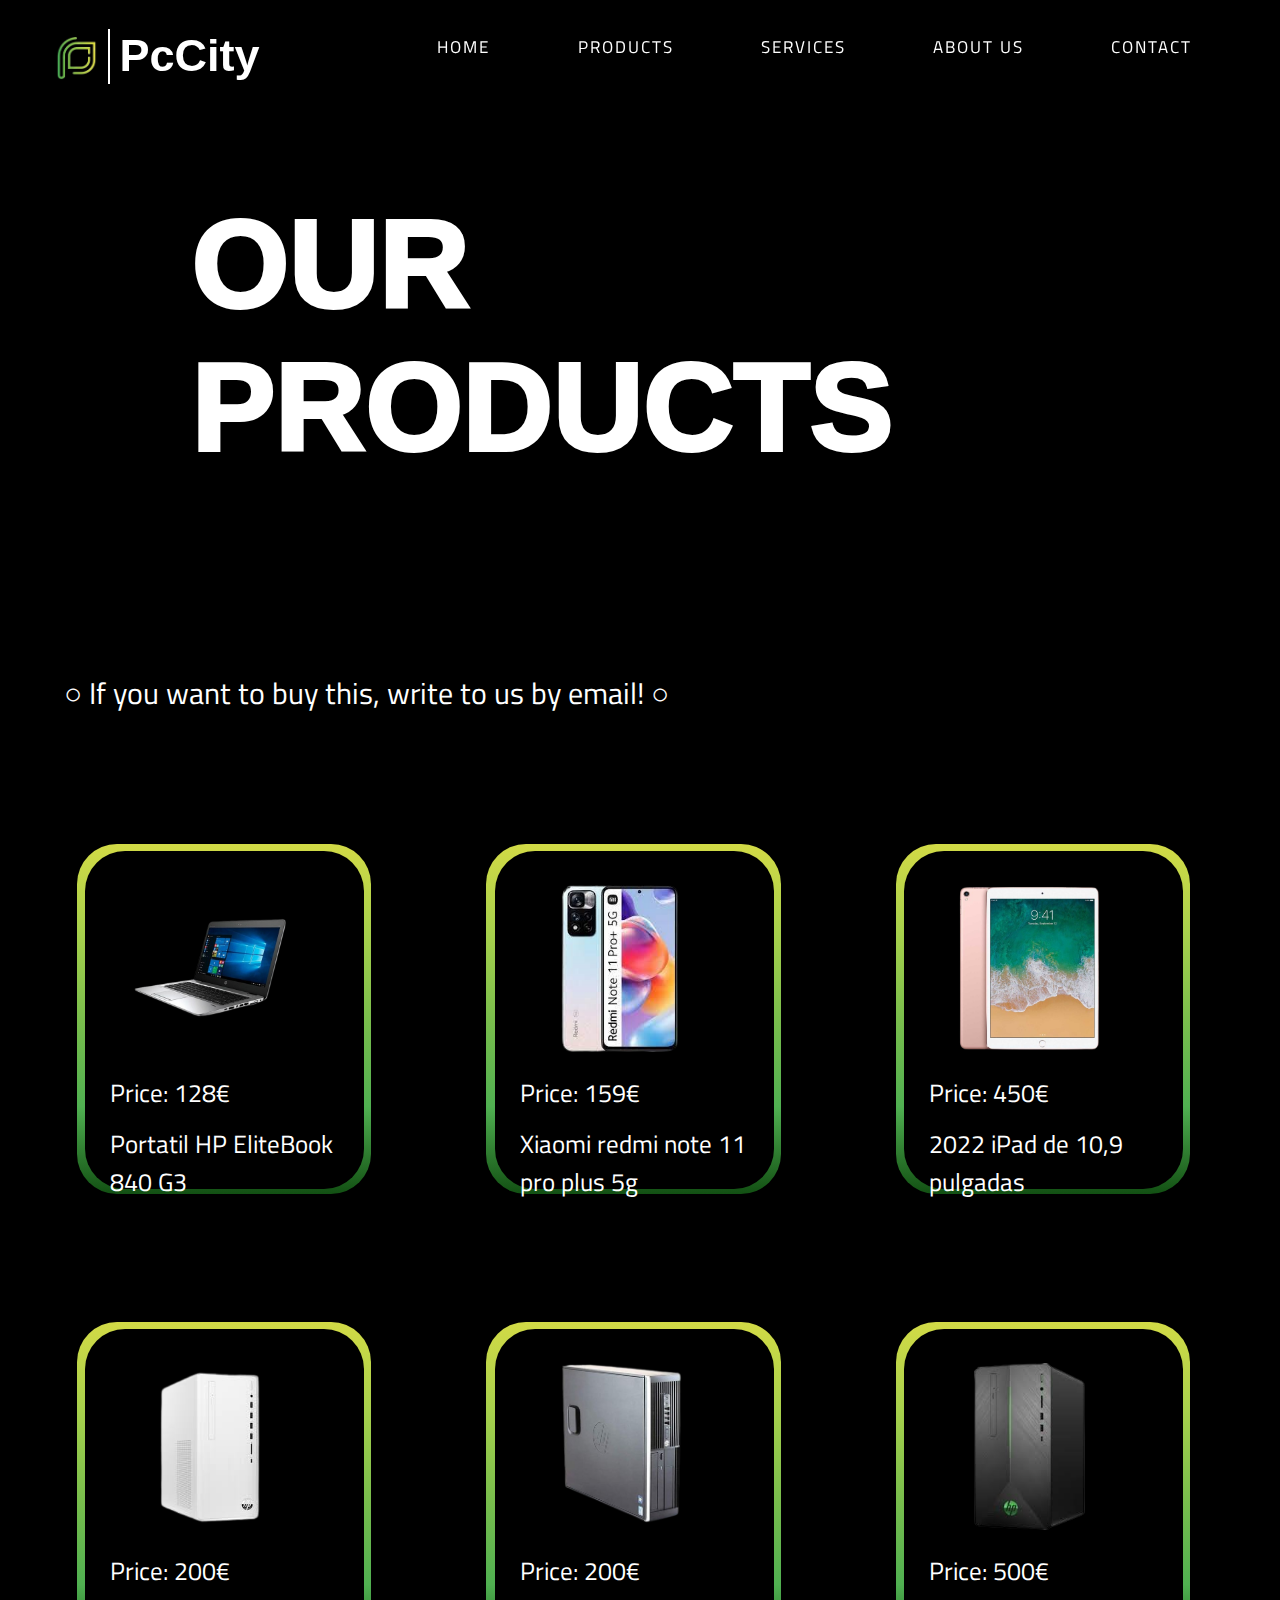
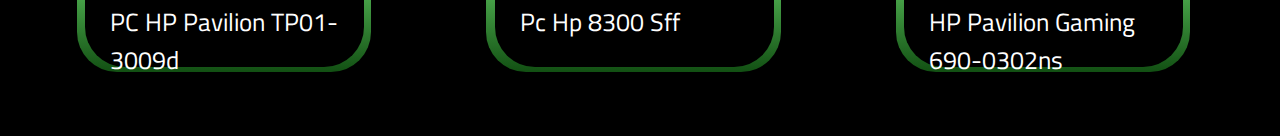
<file: pages/products.html>
<!DOCTYPE html>
<html lang="en">
    <head>
        <meta charset="UTF-8">
        <meta name="viewport" content="width=device-width">
        <title>PcCity</title>
        <link rel="icon" type="image/png" href="../images/logo_sinfondo.png">
        <link rel="stylesheet" href="../css/style.css">
        <link rel="stylesheet" href="../css/products_style.css">
        <link rel="stylesheet" href="../css/style_media.css">

    </head>
    <body>
        <header class="header">
            <div class="img_logo_h1">
                <img src="../images/logo.png" alt="PcCity" class="img_logo">
                <div class="vertical-line"></div>
                <h1>PcCity</h1>
            </div>
            <nav class="nav">
                <ul>
                    <li><a href="../index.html">
                        <span></span>
                        <span></span>
                        <span></span>
                        <span></span>Home</a></li>
                    <li><a href="#">
                        <span></span>
                        <span></span>
                        <span></span>
                        <span></span>Products</a></li>
                    <li><a href="../index.html#service">
                        <span></span>
                        <span></span>
                        <span></span>
                        <span></span>Services</a></li>
                    <li><a href="../index.html#our">
                        <span></span>
                        <span></span>
                        <span></span>
                        <span></span>About us</a></li>
                    <li><a href="../index.html#footer">
                        <span></span>
                        <span></span>
                        <span></span>
                        <span></span>Contact</a></li>
                </ul>
            </nav>

            <div class="burger">
                <span></span>
            </div>
        </header>
        
        <div class="content_top">
            <p>OUR<BR>PRODUCTS</p>  
             
        </div>
        <p class="leter">&#9675; If you want to buy this, write to us by email! &#9675;</p>                 
        <div class="product_main">
            <div id="general" class="product1"><a href="#popup">
                <div>
                    <img src="../images/8864546857206_1-removebg-preview.png" alt="" class="img_product">
                    <p>Price: 128&#8364;</p>
                    <p>Portatil HP EliteBook 840 G3</p>
                </div></a>
            </div>

            <div class="product2"><a href="#popup2">
                <div>
                    <img src="../images/descarga-removebg-preview.png" alt="" class="img_product">
                    <p>Price: 159&#8364;</p>
                    <p>Xiaomi redmi note 11 pro plus 5g</p>
                </div></a>
            </div>

            <div class="product3"><a href="#popup3">
                <div>
                    <img src="../images/apple-tablet-ipad-pro-4g-256gb-10.5-removebg-preview.png" alt="" class="img_product">
                    <p>Price: 450&#8364;</p>
                    <p>2022 iPad de 10,9 pulgadas</p>
                </div></a>
            </div>
            <div class="product4"><a href="#popup4">
                <div>
                    <img src="../images/images-removebg-preview.png" alt="" class="img_product">
                    <p>Price: 200&#8364;</p>
                    <p>PC HP Pavilion TP01-3009d</p>
                </div></a>
            </div>
            <div class="product5"><a href="#popup5">
                <div>
                    <img src="../images/8437021043174_1-removebg-preview.png" alt="" class="img_product">
                    <p>Price: 200&#8364;</p>
                    <p>Pc Hp 8300 Sff</p>
                </div></a>
            </div>
            <div class="product6"><a href="#popup6">
                <div>
                    <img src="../images/images-removebg-preview (1).png" alt="" class="img_product">
                    <p>Price: 500&#8364;</p>
                    <p>HP Pavilion Gaming 690-0302ns</p>
                </div></a>
            </div>
        </div>
        <div id="popup" class="popup">
            <a href="#general" class="popup_area"></a>
            <div class="popup_body">
                <div class="popup_content">
                    <a href="#product1" class="popup_close">X</a>
                    <div class="popup_title">Portatil HP EliteBook 840 G3</div>
                    <img src="../images/8864546857206_1-removebg-preview.png" alt="" class="img_product_popup">
                    <div class="popup_text">Characteristics:<br>
                        Processor: Intel Core i5-7400 (four cores, eight threads, base frequency 3.00 GHz, maximum frequency 3.50 GHz)<br>
                        RAM: 8 GB DDR4 (2 slots, expandable up to 16 GB)<br>
                        Data storage: 256 GB SSD + 1 TB HDD<br>
                        Graphics: Integrated Intel HD Graphics 630<br>
                        Operating system: Windows 10 Home (licensed)<br>
                        Ports and connectors: HDMI, VGA, USB 3.0, USB 2.0, Ethernet, audio jacks, card reader<br>
                        Optical drive: DVD-RW<br>
                        Condition: Used but in good working order. There are some minor signs of use, but no major defects. All components have been inspected and tested.<br>
                    </div>
                </div>
            </div>
        </div>

        <div id="popup2" class="popup">
            <a href="#product2" class="popup_area"></a>
            <div class="popup_body">
                <div class="popup_content">
                    <a href="#product2" class="popup_close">X</a>
                    <div class="popup_title">Xiaomi redmi note 11 pro plus 5g</div>
                    <img src="../images/descarga-removebg-preview.png" alt="" class="img_product_popup">
                    <div class="popup_text">MIUI 12.5 operating system (Based on Android 11)<br>
                        MediaTek Dimensity 920 processor<br>
                        CPU: Octa-core, up to 2.5GHz<br>
                        GPU: ARM Mali-G68<br>
                        6.67" FHD+ AMOLED DotDisplay screen<br>
                        Resolution: FHD+ (2400 x 1080 pixels)<br>
                        Dual SIM (SIM 1 + SIM 2 or MicroSD)<br>
                        RAM: 8GB LPDDR4X<br>
                        Internal storage: 256 GB UFS 2.2 (Expandable with Micro SD card up to 1 TB)<br>
                        108MP+8MP+2MP rear camera<br>
                        108MP main camera | f/1.8 | 0.7 µm, 9-in-1 binning on a large 2.1 µm pixel | 1/1.52" sensor size<br>
                        Audio<br>
                        Dual Super Linear Speakers<br>
                        Sound by JBL<br>
                        Networks<br>
                        4G: LTE TDD: 38/39/40/41/42<br>
                        5G: n1/3/5/7/8/20/28/38/40/41/66/77/78<br>
                        *5G connectivity may vary based on regional availability and local carrier support.<br>
                        Connectivity:<br>
                        Wi-Fi 6<br>
                        Bluetooth 5.2<br>
                        NFC<br>
                        Security:
                        Side fingerprint sensor<br>
                        AI Face Unlock<br>
                        Weight: 204g<br>
                        Battery: 4500 mAh (typical)<br>
                        120W charger included<br>
                        USB-C<br>
                    </div>
                </div>
            </div>
        </div>

        <div id="popup3" class="popup">
            <a href="#product3" class="popup_area"></a>
            <div class="popup_body">
                <div class="popup_content">
                    <a href="#product3" class="popup_close">X</a>
                    <div class="popup_title">2022 iPad de 10,9 pulgadas</div>
                    <img src="../images/apple-tablet-ipad-pro-4g-256gb-10.5-removebg-preview.png" alt="" class="img_product_popup">
                    <div class="popup_text">Characteristics:<br>
                        Stunning 10.9-inch Liquid Retina display with True Tone​<br>
                        A14 Bionic chip with 6-core CPU and 4-core GPU​<br>
                        12 MP wide angle rear camera​<br>
                        12 MP horizontal ultra-wide-angle front camera with Center Frame​<br>
                        Touch ID for secure authentication​<br>
                        Ultra-fast Wi-Fi 6 and LTE connections​<br>
                        USB-C connector for charging and connecting accessories​<br>
                        Battery that accompanies you all day​<br>
                        Compatible with Apple Pencil (USB-C), Apple Pencil (1st generation), and Magic Keyboard Folio​<br>
                        iPadOS 17 with new productivity and collaboration features that multiply the possibilities of the iPad​<br>
                        Condition: Used but in good working order. There are some minor signs of use, but no major defects. All components have been inspected and tested.​<br>
                    </div>
                </div>
            </div>
        </div>

        <div id="popup4" class="popup">
            <a href="#product4" class="popup_area"></a>
            <div class="popup_body">
                <div class="popup_content">
                    <a href="#product4" class="popup_close">X</a>
                    <div class="popup_title">PC HP Pavilion TP01-3009d</div>
                    <img src="../images/images-removebg-preview.png" alt="" class="img_product_popup">
                    <div class="popup_text">Characteristics:<br>
                        Computer Processor:<br>
                        Processor cores6<br>
                        Base frequency 3.40 GHz<br>
                        CPU cache16MB<br>
                        GPU memory 4GB <br>
                        Data storage:<br>
                        Hard drive capacity8GB<br>
                        Connectors:<br>
                        Wi-Fi Yes<br>
                        Computer Software:<br>
                        Operating systemMicrosoft Windows 10 Home 32bits<br>
                        Pre-installed software McAfee LiveSafe, Microsoft Office 365<br>
                        Physical characteristics:<br>
                        Height in cm33.8 cm<br>
                        Width in cm17 cm<br>
                        Condition:New.<br>
                    </div>
                </div>
            </div>
        </div>

        <div id="popup5" class="popup">
            <a href="#product5" class="popup_area"></a>
            <div class="popup_body">
                <div class="popup_content">
                    <a href="#product5" class="popup_close">X</a>
                    <div class="popup_title">Pc Hp 8300 Sff</div>
                    <img src="../images/8437021043174_1-removebg-preview.png" alt="" class="img_product_popup">
                    <div class="popup_text">Characteristics:<br>
                        Processor:
                        Intel i5 3470 @ 3.20 GHz<br>
                        RAM:
                        8GB DDR3 (Max. 32GB)<br>
                        HDD:
                        320GB HDD<br>
                        Connections: 
                        6 x USB 2.0,
                        4 x USB 3.2<br>
                        1 x Display Port<br>
                        1 x VGA<br>
                        1 x Ethernet LAN<br>
                        1 x Microphone,
                        1 x Headphones,
                        2 x Audio output,
                        1 x serial port<br>
                        OS:
                        Ubuntu mate 20.04.5 LTS<br>
                        Condition: Used but in good working order. There are some minor signs of use, but no major defects. All components have been inspected and tested.<br>
                    </div>
                </div>
            </div>
        </div>

        <div id="popup6" class="popup">
            <a href="#product6" class="popup_area"></a>
            <div class="popup_body">
                <div class="popup_content">
                    <a href="#product6" class="popup_close">X</a>
                    <div class="popup_title">2022 iPad de 10,9 pulgadas</div>
                    <img src="../images/8864546857206_1-removebg-preview.png" alt="" class="img_product_popup">
                    <div class="popup_text">Characteristics:<br>
                          Computer Processor:<br>
                        Processor cores6<br>
                        Base frequency 3.40 GHz<br>
                        CPU cache16MB<br>
                        GPU memory 4GB <br>
                        Data storage:<br>
                        Hard drive capacity8GB<br>
                        Connectors:<br>
                        USB 2.02 <br>
                        USB 3.06 <br>
                        Wi-Fi Yes<br>
                        Computer Software:<br>
                        Operating systemMicrosoft Windows 10 Home 32bits<br>
                        Pre-installed software McAfee LiveSafe, Microsoft Office 365<br>
                        Physical characteristics:<br>
                        Height in cm33.8 cm<br>
                        Width in cm17 cm<br>
                        Condition: New.<br>
                    </div>
                </div>
            </div>
        </div>
          














        <script>
            document.querySelector('.burger').addEventListener('click',function(){
                this.classList.toggle('active');
                document.querySelector('.nav').classList.toggle('open');
            })
        </script>      
    </body>
</html>
</file>
<file: css/style.css>
@import url('https://fonts.googleapis.com/css2?family=Titillium+Web:ital,wght@0,200;0,300;0,400;0,600;0,700;0,900;1,200;1,300;1,400;1,600;1,700&display=swap');

*,*::before,*::after {
    padding: 0;
    margin: 0;
    border: 0;
    box-sizing: border-box;
}

.open{
    display: flex !important;
}
/*-----------------------------nav-burger-----------------------------------*/
.header {
    display: flex;
    align-items: center;
    justify-content: space-between;
    min-height: 100px;
    background: linear-gradient(to bottom, rgba(0, 0, 0, 1), rgba(0, 0, 0, 0));
    color: beige;
    padding: 0 40px;
    position: fixed;
    margin-top: 3%;
    width: 100%;

}


.nav {
    display: flex;
    width: 100%;
    padding: 0 4%;
    margin-right: 5%;
}

.nav ul {
    width: 100%;
    list-style: none;
    display: flex;
    justify-content: space-between;
    letter-spacing: 1px;
}
.burger {
    display: none;
    position: relative;
    z-index: 50;
    align-items: center;
    justify-content: flex-end;
    width: 30px;
    height: 18px;
}
.burger span {
    height: 2px;
    width: 80%;
    transform: scale(1);
    background-color: wheat;
}

.burger::before, .burger::after {
    content: '';
    position: absolute;
    height: 2px;
    width: 100%;
    background-color: white;
    transition: all 0.3s ease 0s;
}
.burger::before {
    top: 0;
}
.burger::after {
    bottom: 0;
}

.burger.active span {
    transform: scale(0);
}

.burger.active::before {
    top: 50%;
    transform: rotate(-45deg) translate(0, -50%);
}
.burger.active::after {
    bottom: 50%;
    transform: rotate(45deg) translate(0, 50%);
}
@media (max-width: 1200px) {
    .burger{
        display: flex;
    }
    .nav {
        display: none;
        flex-direction: column;
        position: fixed;
        height: 100%;
        width: 100%;
        top: 0; bottom: 0; left: 0;right: 0;
        z-index: 50;
        overflow-y: auto;
        padding: 50px 40px;
        background-color: black;
        animation: burgerAnimation 0.4s;
    }
    nav ul {
        flex-direction: column;
        row-gap: 30px;
    }
    @keyframes burgerAnimation {
        from { opacity: 0}
        to { opacity: 1}
    }
    
}


/*---------------------logo-header-------------------------------*/

.img_logo {
    margin-left: 1%;
    margin-top: 1%;
    width: 13%; 
    height: 13%; 
    
}

.img_logo_h1{
    display: flex;
    align-items: center;
    margin-left: 1%;
    margin-top: 1%;
    
}

.vertical-line {
    width: 2px; 
    height: 55px; 
    background-color: rgb(255, 255, 255); 
    margin-left: 3%;
    margin-right: 3%;
    
}

h1 {
    color: #fff;
    font-size: 45px;
    font-family: Sans-serif;
    animation-name: h1;
    animation-duration: 1s;
    animation-timing-function: linear;
    margin-left: 0;
    
}

/*-------------------butten-nav-----------------------*/


nav ul li {
    display: inline;
    margin-right: -10%;
    animation-name: nav_ani;
    animation-duration: 1.2s;
    

}

nav ul li a {
    color: #fff;
    text-decoration: none;
    font-size: 17px;
    position: relative;
    display: inline-block;
    padding: 5px 10px;
    text-transform: uppercase;
    letter-spacing: 2px;
    overflow: hidden;
    transition: 0.1s;

}

nav ul li a:hover {
    color: #fff;
    background:  #357536;
    box-shadow: 0 0 10px #357536, 0 0 40px #357536, 0 0 80px #357536;
    transition-delay: 1s;
}

nav ul li a span {
    position: absolute;
    display: block;
}
nav ul li a span:nth-child(1) {
    top: 0;
    left: -100%;
    width: 100%;
    height: 2px;
    background: linear-gradient(90deg,transparent,#357536);
}

nav ul li a:hover span:nth-child(1)  {
    left: 100%;
    transition: 0.5s;
}

nav ul li a span:nth-child(3) {
    bottom: 0;
    right: -100%;
    width: 100%;
    height: 2px;
    background: linear-gradient(270deg,transparent,#357536);
}

nav ul li a:hover span:nth-child(3)  {
    right: 100%;
    transition: 0.5s;
    transition-delay: 0.5s;
}

nav ul li a span:nth-child(2) {
    top: -100%;
    right: 0;
    width: 2px;
    height: 100%;
    background: linear-gradient(180deg,transparent,#357536);
}

nav ul li a:hover span:nth-child(2)  {
    top: 100%;
    transition: 0.5s;
    transition-delay: 0.25s;
}

nav ul li a span:nth-child(4) {
    bottom: -100%;
    left: 0;
    width: 2px;
    height: 100%;
    background: linear-gradient(360deg,transparent,#357536);
}

nav ul li a:hover span:nth-child(4)  {
    bottom: 100%;
    transition: 0.5s;
    transition-delay: 0.75s;
}
</file>
<file: css/products_style.css>
@import url('https://fonts.googleapis.com/css2?family=Titillium+Web:ital,wght@0,200;0,300;0,400;0,600;0,700;0,900;1,200;1,300;1,400;1,600;1,700&display=swap');
*,*::before,*::after {
    padding: 0;
    margin: 0;
    border: 0;
    box-sizing: border-box;
    font-family: "Titillium Web", sans-serif;
   
}

body {
    background-color: black;
}

.header {
    margin-top: 0%;
   
}

.content_top p{
    color: #fff;
    font-size: 125px;
    font-family: Sans-Serif;
    font-weight: 1000;
    padding-top: 15%;
    padding-left: 15%;
    margin-bottom: 15%;
    
    
}
.product1 {
    color: #ffffff;
}

.product_main {
    display: flex;
    align-content: space-around;
    flex-wrap: wrap;
    margin: 5% 0 0 0;
    
}

.product1, .product2, .product3, .product4, .product5, .product6 {
    width: 23%;
    height: 325px;
    color: #fff;
    font-size: 20px;
    margin: 5% 3% 5% 6%;
    padding: 2% 2% 2% 3%;
    text-align: start;
    border-radius: 40px;
    background: linear-gradient(#D2DA46, #A8D14C, #7ABE4C, #50B051, #125013);
    
}
.product1 div, .product2 div, .product3 div, .product4 div, .product5 div, .product6 div {
    width: 121%;
    height: 118%;
    background-color: rgb(0, 0, 0);
    border-radius: 40px;
    margin-left: -13%;
    margin-top: -8%; 
}


.product1 p, .product2 p, .product3 p, .product4 p, .product5 p, .product6 p {
    padding-bottom: 5px;
    padding-left: 9%;
    font-size: 25px;
}

.img_product {
    width: 60%;
    margin-left: 15%;
    padding-top: 8%;
    padding-bottom: 2%;

}

.product1 a, .product2 a, .product3 a, .product4 a, .product5 a, .product6 a {
    color: white;
    text-decoration: none;
}

.product1:hover, .product2:hover, .product3:hover, .product4:hover, .product5:hover, .product6:hover {
    color: white;
    box-shadow: 0 0 10px #357536, 0 0 40px #357536, 0 0 80px #357536;
}


/*--------------------------------------popup-----------------------------------------------*/

.popup {
    position: fixed;
    width: 100%;
    height: 100%;
    background-color: rgba(0, 0, 0, 0.8);
    top:0;
    left: 0;
    opacity: 0;
    visibility: hidden;
    overflow-y: auto;
    overflow-x: hidden;
    transition: all 0.8s ease 0s;
}

.popup:target .popup_content {
    opacity: 1;
    transform: translate(0px, 0px);
}

.popup_area {
    position: absolute;
    width: 100%;
    height: 100%;
    top: 0;
    left: 0;
}
.popup:target{
    opacity: 1;
    visibility: visible;
}

.popup_body {
    min-height: 100%;
    display: flex;
    align-items: center;
    justify-content: center;
    padding: 30px 10px;
}

.popup_content{
    background-color: #fff;
    color: #000;
    max-width: 80%;
    padding: 30px;
    position: relative;
    transition: all 0.8s ease 0s;
    opacity: 0;
    transform: translate(0px, -100%);
}

.popup_close{
    position: absolute;
    right: 10px;
    top: 10px;
    font-style: 20px;
    text-decoration: none;
}

.popup_title{
    font-size: 40px;
    margin: 0 0 1% 0;
}

.popup_text{
    font-size: 20px;
}

.img_product_popup{
    width: 20%;
   
}


.leter{
    font-size: 30px;
    color: #fff;
    margin: 3% 0 5% 5%;
}
</file>
<file: css/style_media.css>
@media only screen and (max-width: 1924px) {
    .product1 div, .product2 div, .product3 div, .product4 div, .product5 div, .product6 div {
        height: 113%; 
    }
    .product1, .product2, .product3, .product4, .product5, .product6 {
        height: 455px; 
    }
    #pf2 {
        margin-top: -14%;
    }

    .img_g img{
        margin-left: -5%;
        margin-top: 5%;
    }
    #gmail {
        margin-top: -8%;
        font-size: 35px;
    }
    .img_p img{
        margin-left: -5%;
        margin-top: 1%;
    }
    #phone {
        margin-top: -6%;
        font-size: 35px;
    }
    .vertical-line2 {
        margin-top: 3%;
    }
    .cat1 div, .cat2 div, .cat3 div {
        height: 115%;
    }
    .cat1, .cat2, .cat3 {
        height: 450px;
    }
    .product1 p, .product2 p, .product3 p, .product4 p, .product5 p, .product6 p {
        padding-top: 5%;
    }
}
@media only screen and (max-width: 1824px) {
    video {
        top: 40%;
    }
    
    #pf2 {
        margin-top: -12%;
    }

    .product1, .product2, .product3, .product4, .product5, .product6 {
        height: 425px; 
    }

    .product1 div, .product2 div, .product3 div, .product4 div, .product5 div, .product6 div {
        height: 115%; 
    }
    
    
    .product1 p, .product2 p, .product3 p, .product4 p, .product5 p, .product6 p {
        padding-top: 3%;
    }
    .img_product {
        width: 60%;
        margin-left: 15%;
        padding-top: 8%;
        padding-bottom: 2%;
    
    }
    .vertical-line2 {
        margin-top: 0%;
    }
    .cat1 div, .cat2 div, .cat3 div {
        height: 113%;
        
    }
}

@media only screen and (max-width: 1600px) {
    .text4 {
        margin-top: -35%; 
    }
    #pf2 {
        margin-top: -13%;
    }

    .img_g {
        margin-left: 60%;
        margin-top: -26%;
    }
    .img_p {
        margin-left: 60%;
        margin-top: 4%;
    }
    .product1 div, .product2 div, .product3 div, .product4 div, .product5 div, .product6 div {
        height: 110%; 
    }



}
@media only screen and (max-width: 1500px) {
    .text4 {
        margin-top: -30%; 
    }
    .product1 div, .product2 div, .product3 div, .product4 div, .product5 div, .product6 div {
        height: 113%; 
    }
}







@media only screen and (max-width: 1280px) {
    .text4 {
        margin-top: -60%; 
        margin-left: 60%;
    }
    .about_home {
        margin-top: 65%;
    }
    #pf2 {
        margin-top: -17%;
    }
    #service {
        margin-left: 15%;
    }
    #our {
        margin-right: 15%;
    }
    .product1, .product2, .product3, .product4, .product5, .product6 {
        height: 350px; 
    }

    .product1 div, .product2 div, .product3 div, .product4 div, .product5 div, .product6 div {
        height: 113%; 
    }
    
    
    .product1 p, .product2 p, .product3 p, .product4 p, .product5 p, .product6 p {
        padding-top: 3%;
    }
    .img_product {
        padding-top: 12%;
    
    }

    .cat1, .cat2, .cat3 {
        height: 400px;
    }
    .cat1 div, .cat2 div, .cat3 div {
        height: 112%;
        
    }

    .cat1 p, .cat2 p, .cat3 p {
        padding-right: 1%;
    }
    .img_catalog {
        padding-top: 5%;
    
    }
    
        
       
    
}

@media only screen and (max-width: 1024px) {
    .text1, .text2, .text3 {
        font-size: 190px;
    }
    .text4 {
        font-size: 35px;
        margin-top: -60%; 
        margin-left: 60%;
    }
    
    video {
        top: 30%;
    }
    
    .about_home {
        margin-top: 65%;
    }
    #pf2 {
        margin-top: -25%;
        font-size: 25px;
    }
    #service {
        margin-left: 12%;
        font-size: 130px;
    }
    #our {
        margin-right: 12%;
        font-size: 130px;
    }
    .img_big_1 {
        width: 400px;
        height: 600px;
        margin-left: -15%;
    
    }
    .img_big_2 {
        width: 40%;
    }
    
    .img_big_3 {
        width: 200px;
        height: 600px;
       
    }
    
  

    .product1 div, .product2 div, .product3 div, .product4 div, .product5 div, .product6 div {
        height: 108%; 
    }
    

    .cat1, .cat2, .cat3 {
        height: 350px;
    }
    
    .cat1 div, .cat2 div, .cat3 div {
        height: 110%;
        
    }

    .img_g img{
        margin-left: -5%;
        margin-top: -15%;
    }

    .img_p img{
        margin-left: -5%;
        margin-top: 5%;
    }
    #gmail {
        margin-top: -13%;
        font-size: 35px;
    }

    #phone {
        margin-top: -13%;
        font-size: 35px;
    }
}



@media only screen and (max-width: 768px){
    .text1, .text2, .text3 {
        font-size: 130px;
    }
    .text4 {
        font-size: 25px;
        margin-top: -50%; 
        margin-left: 60%;
    }
    .about_home {
        font-size: 30px;
        margin-top: 65%;
    }
    #service {
        margin-left: 12%;
        font-size: 100px;
    }
    .catalog {
        display: flex;
        align-content: column;
        margin: 5% 0 0 0;  
    }
    .cat1 div, .cat2 div, .cat3 div {
        height: 107%;
    }
    #our {
        margin-right: 12%;
        font-size: 100px;
    }
    .text_our {
        font-size: 25px;
    }
    #why_text {
        font-size: 40px;
    }
    .text_1, .text_2, .text_3 {
        font-size: 20px;
        
    }
    .img_big_1 {
        width: 300px;
        height: 500px;
        margin-left: -15%;
    }
    .img_big_2 {
        width: 40%;
    }
    
    .img_big_3 {
        width: 150px;
        height: 500px; 
    }
    #pf1  {
        font-size: 80px;
    }
    .vertical-line2 {
        margin-top: 3;
        height: 300px;
    }
    .img_g img{
        margin-left: -5%;
        margin-top: -15%;
    }

    .img_p img{
        margin-left: -5%;
        margin-top: 5%;
    }
    #gmail {
        margin-top: -17%;
        font-size: 25px;
    }

    #phone {
        margin-top: -13%;
        font-size: 25px;
    }
    #pf2 {
        margin-top: -20%;
        font-size: 22px;
    }
    .content_top p{
        font-size: 90px;
    }
    .product1 div, .product2 div, .product3 div, .product4 div, .product5 div, .product6 div {
        height: 106%; 
    }
}


@media only screen and (max-width: 630px){
    video {
        width: 100%;
        height: 100%;
        position: fixed;
        top: 25%;
        left: 50%;
        transform: translate(-50%, -50%);
        opacity: 0.6;
    }
    .header {min-height: 50px;}
    .text1, .text2, .text3 {font-size: 90px;}
    .img_logo {
        width: 10%; 
        height: 10%; }
    .vertical-line { height: 40px; }
    h1 {font-size: 35px;}
    .text4 {
        font-size: 20px;
        margin-top: -40%; 
    }
    .about_home {
        font-size: 25px;
        margin-top: 65%;
    }
    #service {
        margin-left: 12%;
        font-size: 80px;
    }
    .catalog {
        display: flex;
        flex-direction: column;
        align-items: center;
        margin: 5% 0 0 0;  
    }
    .cat1 div, .cat2 div, .cat3 div {
        height: 100%;
        width: 100%;
        margin-left: -1%;
        margin-top: 0%; 
    }
    .cat1, .cat2, .cat3 {
        height: 425px;
        width: 59%;
    }
    #our {
        margin-right: 12%;
        font-size: 80px;
    }
    .text_our {
        font-size: 20px;
    }
    #adm_text {
        font-size: 25px;
    }
    #why_text {
        font-size: 40px;
    }
    .text_1, .text_2, .text_3 {
        font-size: 20px;   
    }
    .img_big_1 {
        width: 200px;
        height: 300px;
        margin-left: -15%;
    }
    .img_big_2 {
        width: 40%;
    }
    
    .img_big_3 {
        width: 100px;
        height: 300px; 
    }
    #pf1  {
        font-size: 80px;
    }
    .vertical-line2 {
        margin-top: 3;
        height: 300px;
    }
    .img_g img{
        margin-left: -9%;
        margin-top: -15%;
    }

    .img_p img{
        margin-left: -9%;
        margin-top: 5%;
    }
    #gmail {
        margin-top: -19%;
        font-size: 20px;
    }

    #phone {
        margin-top: -19%;
        font-size: 20px;
    }
    #pf2 {
        margin-top: -30%;
        font-size: 18px;
    }
    .content_top p{
        font-size: 80px;
    }
    .leter {
        font-size: 25px;
    }
    .product1 div, .product2 div, .product3 div, .product4 div, .product5 div, .product6 div {
        height: 107%; 
    }
    .product1, .product2, .product3, .product4, .product5, .product6 {
        height: 290px; 
    }
}
@media only screen and (max-width: 480px){
    .text1, .text2, .text3 {
        margin-top: 5%;
    }
    .text4 {
        margin-top: -60%; 

    }
    .header {
        margin-top: -5%;
    }
    video {
        top: 20%;
    }
    .about_home {
        font-size: 23px;
        margin-top: 65%;
    }
    #service {
        margin-left: 12%;
        font-size: 70px;
    }
    #our {
        margin-right: 12%;
        font-size: 70px;
    }
    .text_1, .text_3 {
        margin: 10% 35% 3% 10%;
    }
    .text_2{
        margin: 10% 10% 3% 35%;
    }
    .img_big {
        margin-top: 10%;
    }
    #pf1  {
        font-size: 60px;
    }
    .vertical-line2 {
        margin-top: 3;
        height: 300px;
    }
    .img_g img{
        width: 20%;
        margin-left: -9%;
        margin-top: -50%;
    }

    .img_p img{
        width: 20%;
        margin-left: -9%;
        margin-top: 5%;
    }

    #gmail {
        margin-top: -17%;
        font-size: 15px;
    }

    #phone {
        margin-top: -13%;
        font-size: 15px;
    }
    #pf2 {
        margin-top: -50%;
        font-size: 15px;
    }
}
@media only screen and (max-width: 320px){
    .text1, .text2, .text3 {
        margin-top: 10%;
        font-size: 60px;
    }
    .header {
        margin-top: -10%;
    }
    .text4 {
        margin-top: -60%; 
        margin-left: 70%;
        font-size: 15px;
    }
    video {
        top: 15%;
    }

    .about_home {
        font-size: 20px;
        margin-left: 10%;
        margin-right: 10%;
    }
    .about_botton a {
        font-size: 15px;
        margin-top: 50%;
        margin-left: 10%;
    }
    .about_botton a:hover {
        font-size: 15px;
        margin-left: 10%; 
    }
    #our {
        margin-right: 12%;
        font-size: 50px;
    }
    #service {
        margin-left: 12%;
        font-size: 50px;
    }
    .cat1 div, .cat2 div, .cat3 div {
        height: 100%;
        width: 100%;
        margin-left: -1%;
        margin-top: 0%; 
    }
    .cat1, .cat2, .cat3 {
        width: 70%;
    }
    .catalog {
        display: flex;
        flex-direction: column;
        align-items: center;
    }
    .text_1, .text_3, .text_2 {
        font-size: 10px;
    }
    .text_our {
        font-size: 10px;
    }
    #adm_text {
        font-size: 15px;
        margin-top: -15%;

    }
    .img_big_1 {
        width: 80px;
        height: 160px;
        margin-left: -15%;
    
    }
    
    .img_big_2 {
        width: 40%;
    }
    
    .img_big_3 {
        width: 50px;
        height: 150px;
    }

    .img_g img{
        width: 10%;
        margin-left: -15%;
        margin-top: 0%;
       
    }

    .img_p img{
        width: 10%;
        margin-left: -15%;
        margin-top: 20%;
        margin-bottom: 20%;
    }

    #gmail {
        margin-left: 0;
        margin-top: -16%;
        font-size: 10px;
        
    }

    #phone {
        margin-left: 0;
        margin-top: -35%;
        font-size: 10px;
    }
    #pf2 {
        margin-top: -70%;
        font-size: 10px;
    }
}
</file>
